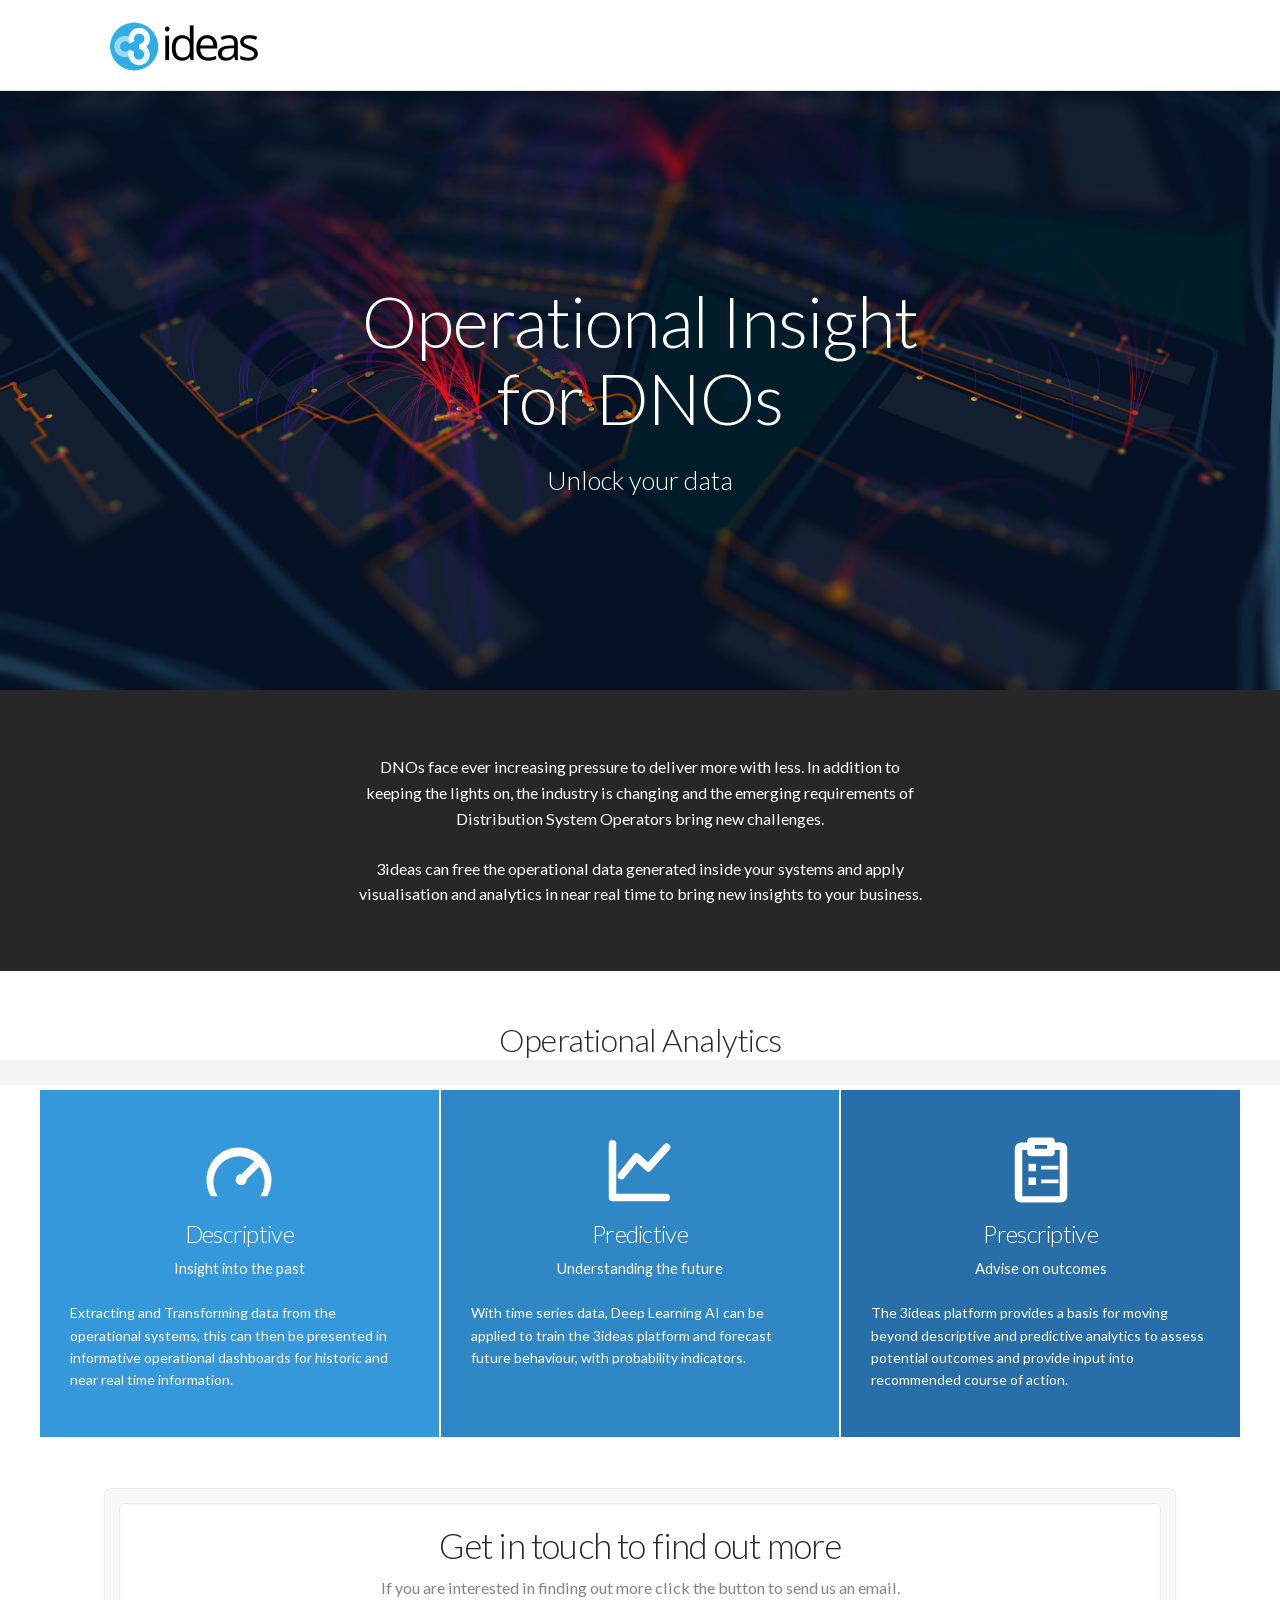
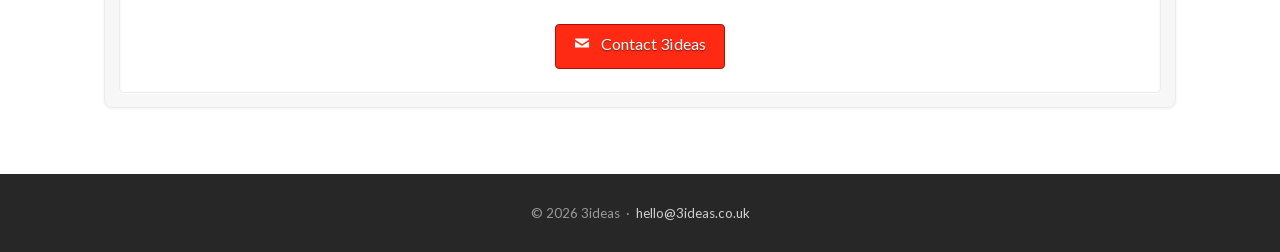
<file: index.html>
<!doctype html>
<html lang="en-GB">
<head>
  <meta charset="utf-8" />
  <meta name="viewport" content="width=device-width, initial-scale=1" />
  <title>3ideas &#8211; Operational Insight for DNOs</title>
  <meta name="description" content="3ideas can free the operational data generated inside your systems and apply visualisation and analytics in near real time to bring new insights to your business." />
  <link rel="canonical" href="https://3ideas.co.uk/" />

  <meta property="og:site_name" content="3ideas" />
  <meta property="og:title" content="3ideas &#8211; Operational Insight for DNOs" />
  <meta property="og:description" content="Unlock your data. Descriptive, predictive and prescriptive analytics for Distribution Network Operators." />
  <meta property="og:type" content="website" />
  <meta property="og:url" content="https://3ideas.co.uk/" />
  <meta property="og:image" content="https://3ideas.co.uk/images/LV_closeup-1-tiltshift-1-1200x675.jpg" />
  <meta name="twitter:card" content="summary_large_image" />

  <link rel="icon" href="/favicon.ico" sizes="any" />
  <link rel="icon" type="image/png" sizes="32x32" href="/images/cropped-logo-symbol-32x32.png" />
  <link rel="apple-touch-icon" href="/images/cropped-logo-symbol-180x180.png" />
  <link rel="preload" as="font" type="font/woff2" href="/fonts/lato-300.woff2" crossorigin />
  <link rel="stylesheet" href="/styles.css" />
</head>
<body>

  <a class="skip-link" href="#main">Skip to content</a>

  <header class="masthead">
    <div class="container">
      <a class="brand" href="/" aria-label="3ideas home">
        <img src="/images/logo-3-320x132.png" alt="3ideas" width="160" height="66" />
      </a>
    </div>
  </header>

  <main id="main">

    <!-- Hero -->
    <section class="section hero">
      <div class="container narrow">
        <h1 class="headline">Operational Insight<br />for DNOs</h1>
        <p class="lede">Unlock your data</p>
      </div>
    </section>

    <!-- Intro -->
    <section class="section intro">
      <div class="container">
        <p>DNOs face ever increasing pressure to deliver more with less. In addition to keeping the lights on,
          the industry is changing and the emerging requirements of Distribution System Operators bring new challenges.</p>
        <p>3ideas can free the operational data generated inside your systems and apply visualisation and analytics
          in near real time to bring new insights to your business.</p>
      </div>
    </section>

    <!-- Analytics heading -->
    <section class="section analytics-head">
      <div class="container">
        <h2>Operational Analytics</h2>
      </div>
    </section>

    <!-- Three columns -->
    <section class="section analytics">
      <div class="container wide">
        <div class="cards">

          <article class="card card-1">
            <div class="card-graphic" aria-hidden="true">
              <svg viewBox="0 0 64 64" role="presentation" focusable="false">
                <path d="M32 14a26 26 0 0 0-22.5 39H15a20.5 20.5 0 1 1 34 0h5.5A26 26 0 0 0 32 14Z" />
                <path d="M44.6 24.6 33.9 35.3a4.4 4.4 0 1 0 4.2 4.2l10.7-10.7a2.4 2.4 0 0 0-3.4-3.4l-.8.8Z" />
              </svg>
            </div>
            <h3>Descriptive</h3>
            <p class="card-sub">Insight into the past</p>
            <p class="card-text">Extracting and Transforming data from the operational systems, this can then be
              presented in informative operational dashboards for historic and near real time information.</p>
          </article>

          <article class="card card-2">
            <div class="card-graphic" aria-hidden="true">
              <svg viewBox="0 0 64 64" role="presentation" focusable="false">
                <path d="M10 8a3 3 0 0 1 3 3v40h40a3 3 0 0 1 0 6H10a3 3 0 0 1-3-3V11a3 3 0 0 1 3-3Z" />
                <path d="M55.5 15.8 40.9 32.2a3 3 0 0 1-4.3.2l-7.2-6.6-9.9 12.5a3 3 0 1 1-4.7-3.7l11.9-15a3 3 0 0 1 4.4-.4l7.3 6.6L51 11.8a3 3 0 0 1 4.5 4Z" />
              </svg>
            </div>
            <h3>Predictive</h3>
            <p class="card-sub">Understanding the future</p>
            <p class="card-text">With time series data, Deep Learning AI can be applied to train the 3ideas platform
              and forecast future behaviour, with probability indicators.</p>
          </article>

          <article class="card card-3">
            <div class="card-graphic" aria-hidden="true">
              <svg viewBox="0 0 64 64" role="presentation" focusable="false" fill-rule="evenodd">
                <path d="M24 6h16a3 3 0 0 1 3 3v1h5a5 5 0 0 1 5 5v38a5 5 0 0 1-5 5H16a5 5 0 0 1-5-5V15a5 5 0 0 1 5-5h5V9a3 3 0 0 1 3-3Zm3 6v3h10v-3H27Zm-6 4h-4v37h30V16h-4v2a3 3 0 0 1-3 3H24a3 3 0 0 1-3-3v-2Z" />
                <path d="M22 27h6v6h-6v-6Zm10 1.5h14v3H32v-3ZM22 38h6v6h-6v-6Zm10 1.5h14v3H32v-3Z" />
              </svg>
            </div>
            <h3>Prescriptive</h3>
            <p class="card-sub">Advise on outcomes</p>
            <p class="card-text">The 3ideas platform provides a basis for moving beyond descriptive and predictive
              analytics to assess potential outcomes and provide input into recommended course of action.</p>
          </article>

        </div>
      </div>
    </section>

    <!-- Contact callout -->
    <section class="section contact" id="contact">
      <div class="container">
        <div class="callout">
          <div class="callout-inner">
            <h2>Get in touch to find out more</h2>
            <p>If you are interested in finding out more click the button to send us an email.</p>
            <a class="btn" href="mailto:hello@3ideas.co.uk">
              <svg class="btn-icon" viewBox="0 0 64 64" aria-hidden="true" focusable="false">
                <path d="M6 14h52a2 2 0 0 1 2 2v2.2L32 36.6 4 18.2V16a2 2 0 0 1 2-2Zm-2 11.4V48a2 2 0 0 0 2 2h52a2 2 0 0 0 2-2V25.4L33.1 42.9a2 2 0 0 1-2.2 0L4 25.4Z" />
              </svg>
              Contact 3ideas
            </a>
          </div>
        </div>
      </div>
    </section>

  </main>

  <footer class="site-footer">
    <div class="container">
      <p>&copy; <span id="year">2026</span> 3ideas &nbsp;&middot;&nbsp; <a href="mailto:hello@3ideas.co.uk">hello@3ideas.co.uk</a></p>
    </div>
  </footer>

  <a class="scroll-top" href="#main" aria-label="Back to top">
    <svg viewBox="0 0 24 24" aria-hidden="true" focusable="false"><path d="M12 8.6 4.9 15.7 3.5 14.3 12 5.8l8.5 8.5-1.4 1.4L12 8.6Z" /></svg>
  </a>

  <script src="/script.js" defer></script>
</body>
</html>
</file>
<file: styles.css>
/* ==========================================================================
   3ideas.co.uk — static rebuild of the 2019–2021 WordPress site
   Original: X theme "Integrity Light". No build step, no JS dependency.
   ========================================================================== */

@font-face{font-family:'Lato';font-style:normal;font-weight:300;font-display:swap;src:url('/fonts/lato-300.woff2') format('woff2');}
@font-face{font-family:'Lato';font-style:normal;font-weight:400;font-display:swap;src:url('/fonts/lato-400.woff2') format('woff2');}
@font-face{font-family:'Lato';font-style:normal;font-weight:700;font-display:swap;src:url('/fonts/lato-700.woff2') format('woff2');}

:root{
  /* Palette lifted from the original theme + section inline styles */
  --ink:#272727;        /* headings / dark section */
  --body:#848484;       /* body copy */
  --page:#f3f3f3;
  --accent:#ff2a13;     /* button */
  --accent-dark:#df1600;
  --accent-border:#ac1100;
  --card-1:#3498db;
  --card-2:#2f87c6;
  --card-3:#286ea8;
  --max:1200px;
}

*,*::before,*::after{box-sizing:border-box}

html{font-size:14px;-webkit-text-size-adjust:100%}

body{
  margin:0;
  font-family:'Lato',-apple-system,BlinkMacSystemFont,'Segoe UI',Helvetica,Arial,sans-serif;
  font-weight:400;
  font-size:1rem;
  line-height:1.7;
  color:var(--body);
  background:var(--page);
  -webkit-font-smoothing:antialiased;
}

h1,h2,h3,h4{
  font-family:inherit;
  font-weight:300;
  color:var(--ink);
  margin:0;
  line-height:1.2;
}
h1{font-size:285.7%;letter-spacing:-0.017em}
h2{font-size:228.5%;letter-spacing:-0.023em}
h3{font-size:171.4%;letter-spacing:-0.029em}

p{margin:0}
p + p{margin-top:1.25em}

img{max-width:100%;height:auto;display:block}

a{color:var(--accent);text-decoration:none}
a:hover{color:var(--accent-dark);text-decoration:underline}

:focus-visible{outline:3px solid var(--card-1);outline-offset:3px}

.skip-link{
  position:absolute;left:-9999px;top:0;z-index:100;
  background:#fff;color:var(--ink);padding:.75em 1.25em;
}
.skip-link:focus{left:0}

/* --- Layout ------------------------------------------------------------- */

.container{max-width:var(--max);margin:0 auto;padding:0 5%}
.container.narrow{max-width:1000px}
.container.wide{max-width:var(--max);padding:0}

.section{padding:5% 0}

/* --- Masthead ----------------------------------------------------------- */

.masthead{background:#fff;border-bottom:1px solid #e5e5e5}
.masthead .container{display:flex;align-items:center;min-height:88px;padding-top:12px;padding-bottom:12px}
.brand{display:inline-block;line-height:0}
.brand:hover{text-decoration:none}
.brand img{width:160px;height:auto}

/* --- Hero --------------------------------------------------------------- */

.hero{
  padding:15% 0;
  text-align:center;
  color:#fff;
  background-color:#333;
  background-image:url('/images/LV_closeup-1-tiltshift-1.jpg');
  background-position:center center;
  background-size:cover;
  background-repeat:no-repeat;
}
.hero .headline{
  color:#fff;
  font-weight:300;
  letter-spacing:-1px;
  line-height:1.1;
  /* stands in for the original theme's JS-driven responsive headline */
  font-size:clamp(2.25rem,6.2vw,5rem);
}
.hero .lede{
  margin-top:25px;
  color:#fff;
  font-weight:300;
  font-size:clamp(1.15rem,2.1vw,1.85rem);
  line-height:1.4;
}

/* --- Intro (dark band) -------------------------------------------------- */

.intro{background:var(--ink);color:#fff;text-align:center}
.intro p{font-size:1.15rem;line-height:1.6;max-width:64ch;margin-inline:auto}
.intro p + p{margin-top:1.5em}

/* --- Analytics heading -------------------------------------------------- */

.analytics-head{background:#fff;text-align:center;padding:25px 0 0}
.analytics-head h2{margin:25px 0}

/* --- Three analytics columns -------------------------------------------- */

.analytics{background:#fff;padding:5px 0 15px}

.cards{display:grid;grid-template-columns:repeat(3,1fr);gap:2px}

.card{
  padding:40px 30px 45px;
  color:#fff;
  text-align:center;
}
.card-1{background:var(--card-1)}
.card-2{background:var(--card-2)}
.card-3{background:var(--card-3)}

.card-graphic{margin:0 auto 10px}
.card-graphic svg{width:80px;height:80px;fill:#fff;display:block;margin:0 auto}

.card h3{color:#fff;font-weight:300;margin:0}
.card-sub{margin-top:8px;color:#fff;font-size:1.05rem}
.card-text{margin-top:1.5em;color:#fff;text-align:left;line-height:1.6}

/* --- Contact callout ---------------------------------------------------- */

.contact{background:#fff;padding:15px 0 45px;text-align:center}

.callout{
  position:relative;
  margin:1.313em 0;
  border:1px solid #ebebeb;
  border-radius:.5em;
  padding:2.35em;
  font-size:1.15rem;
  background:#f7f7f7;
  box-shadow:inset 0 1px 0 0 rgba(255,255,255,.95), 0 1px 3px rgba(0,0,0,.05);
}
/* the original theme's inset double-border */
.callout::before{
  content:"";position:absolute;top:14px;left:14px;right:14px;bottom:14px;
  border:1px solid #ebebeb;background:#fff;border-radius:.275em;z-index:0;
  box-shadow:inset 0 1px 3px rgba(0,0,0,.05), 0 1px 0 0 rgba(255,255,255,.95);
}
.callout-inner{position:relative;z-index:1}
.callout h2{font-size:2.15em;line-height:1.1;margin-bottom:.35em}
.callout p{line-height:1.4}

.btn{
  display:inline-block;
  margin-top:1.5em;
  border:1px solid var(--accent-border);
  border-radius:.25em;
  padding:.563em 1.125em .813em;
  font-size:1.15rem;
  line-height:1.3;
  color:#fff;
  background:var(--accent);
  text-shadow:0 .075em .075em rgba(0,0,0,.5);
  transition:all .15s linear;
}
.btn:hover,.btn:focus{color:#fff;background:var(--accent-dark);border-color:#600900;text-decoration:none}
.btn-icon{width:1em;height:1em;fill:currentColor;display:inline-block;vertical-align:-.1em;margin-right:.5em}

/* --- Footer ------------------------------------------------------------- */

.site-footer{background:var(--ink);color:#9a9a9a;text-align:center;padding:28px 0;font-size:.95rem}
.site-footer a{color:#cfcfcf}
.site-footer a:hover{color:#fff}

/* --- Back to top -------------------------------------------------------- */

.scroll-top{
  position:fixed;right:10px;bottom:10px;z-index:1031;
  width:35px;height:35px;
  display:flex;align-items:center;justify-content:center;
  border:2px solid var(--ink);border-radius:100%;
  color:var(--ink);background:rgba(255,255,255,.6);
  opacity:0;pointer-events:none;
  transition:opacity .3s ease;
}
.scroll-top svg{width:20px;height:20px;fill:currentColor}
.scroll-top.is-visible{opacity:.5;pointer-events:auto}
.scroll-top.is-visible:hover{opacity:.9;text-decoration:none}

/* --- Responsive --------------------------------------------------------- */

@media (max-width:979px){
  .cards{grid-template-columns:1fr}
  .card{padding:35px 8% 40px}
  .card-text{text-align:center}
  .hero{padding:22% 0}
  .container.wide{padding:0}
}

@media (max-width:600px){
  .masthead .container{min-height:70px}
  .brand img{width:130px}
  .callout{padding:1.75em 1.25em}
  .callout::before{top:8px;left:8px;right:8px;bottom:8px}
}

@media (prefers-reduced-motion:reduce){
  *{transition:none !important;scroll-behavior:auto !important}
}

@media print{
  .scroll-top,.skip-link{display:none}
  body{background:#fff;color:#000}
}
</file>
